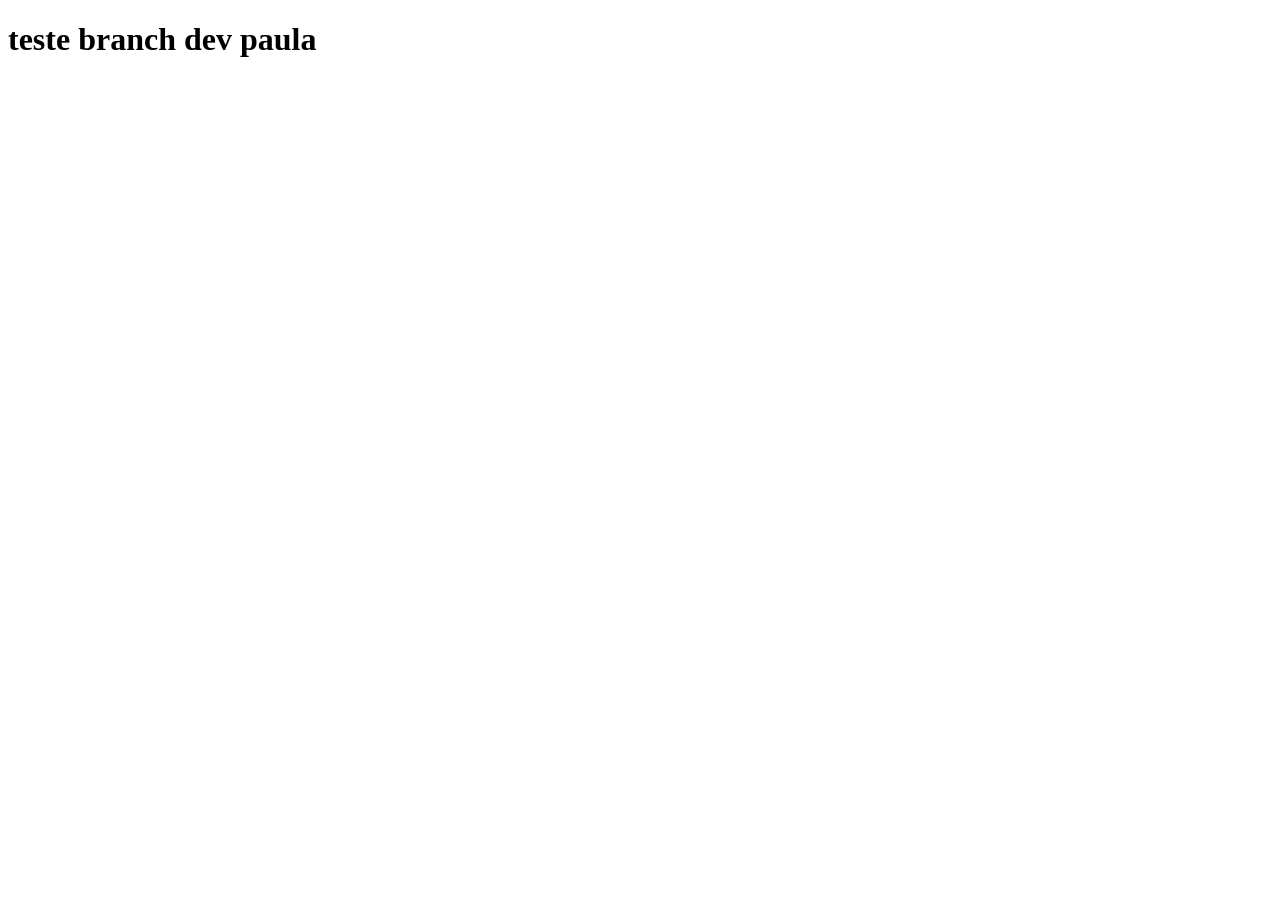
<file: projeto002/index.html>
<!DOCTYPE html>
<html lang="pt-br">
<head>
    <meta charset="UTF-8">
    <meta name="viewport" content="width=device-width, initial-scale=1.0">
    <title>Projeto 002</title>
</head>
<body>
    <h1>teste branch dev paula</h1>
</body>
</html>
</file>
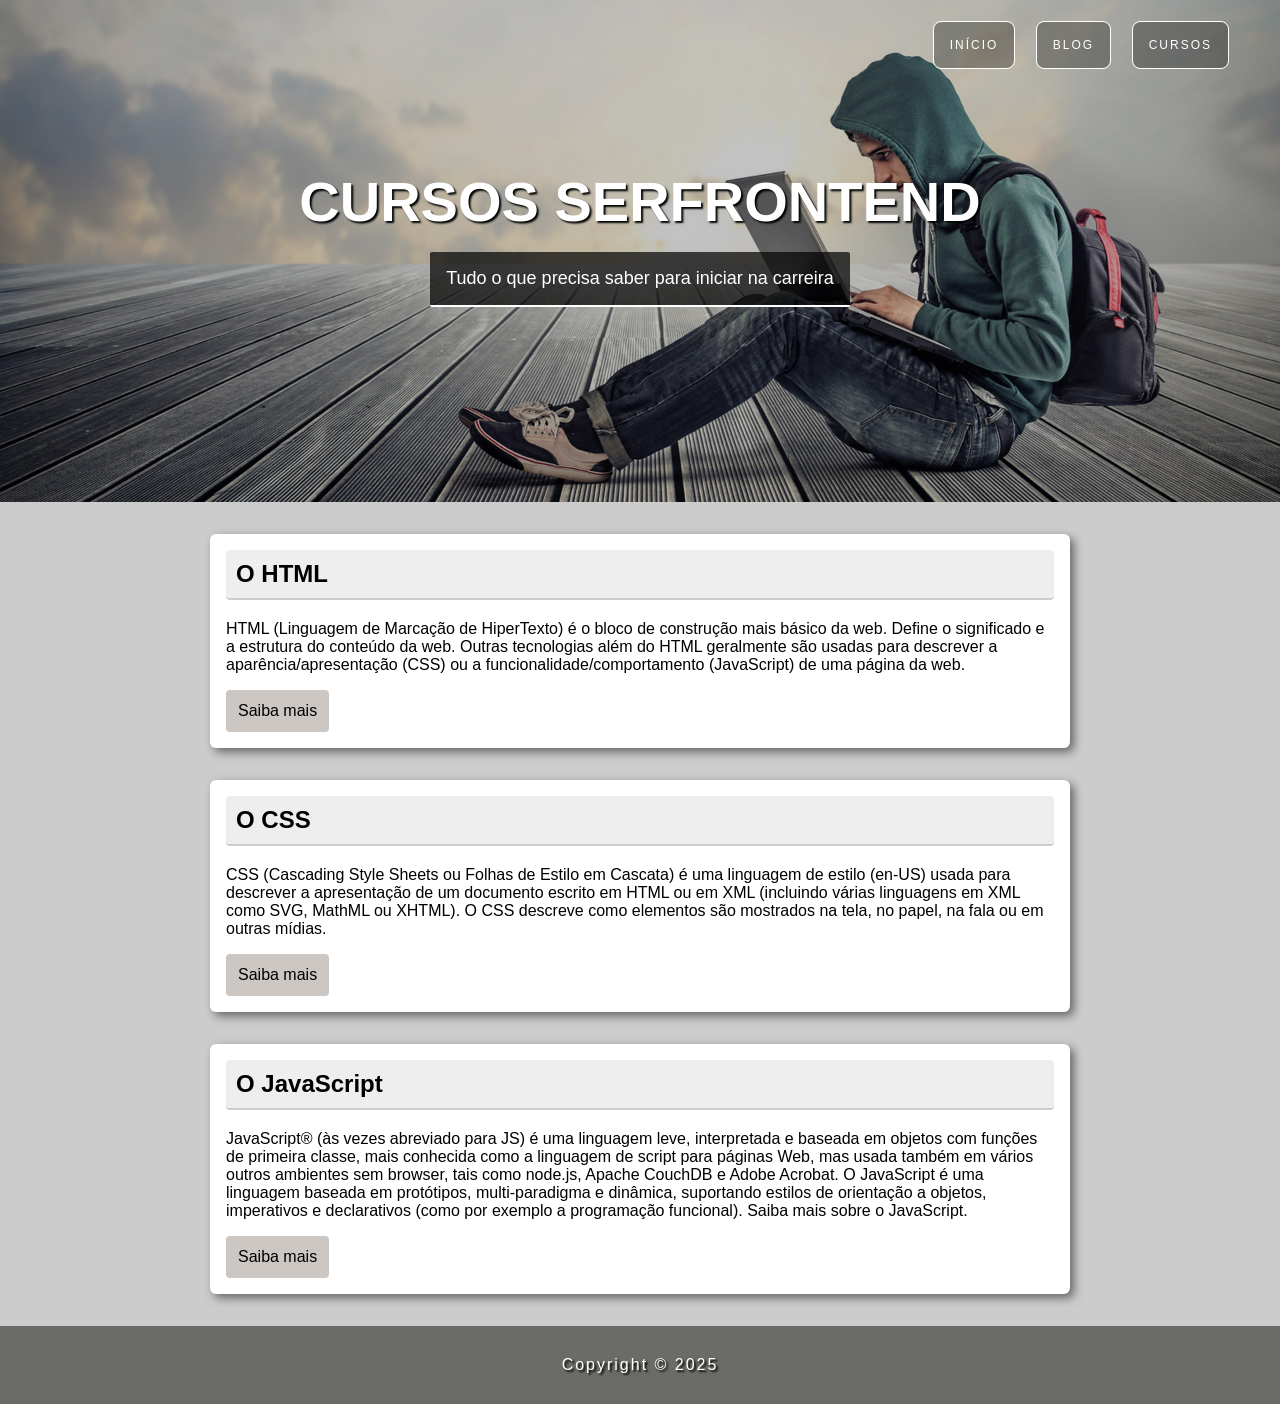
<file: projeto01/index.html>
<!DOCTYPE html>
<html lang="pt-br">
<head>
    <meta charset="UTF-8">
    <meta name="viewport" content="width=device-width, initial-scale=1.0">
    <title>Projeto 1</title>
    <link rel="shortcut icon" href="favicon.ico" type="image/x-icon">
    <link rel="stylesheet" href="styles/style.css">
</head>
<body>
    <header class="hero">
            <nav>
                <ul class="menu">
                    <li><a href="">Início</a></li>
                    <li><a href="">Blog</a></li>
                    <li><a href="">Cursos</a></li>
                </ul>
            </nav>
            <div class="hero-content">
                <h1>CURSOS SERFRONTEND</h1>
                <p>Tudo o que precisa saber para iniciar na carreira</p>

                
            </div>
    </header>

    <main>
        <section>
            <article>
                <header>
                    <h2>O HTML</h2>
                </header>
                    <p>HTML (Linguagem de Marcação de HiperTexto) é o bloco de construção mais básico da web. Define o significado e a estrutura do conteúdo da web. Outras tecnologias além do HTML geralmente são usadas para descrever a aparência/apresentação (CSS) ou a funcionalidade/comportamento (JavaScript) de uma página da web.</p>
                    <a href="#" class="btn">Saiba mais</a>
            </article>

            <article>
                <header>
                    <h2>O CSS</h2>
                </header>
                    <p>CSS (Cascading Style Sheets ou Folhas de Estilo em Cascata) é uma linguagem de estilo (en-US) usada para descrever a apresentação de um documento escrito em HTML ou em XML (incluindo várias linguagens em XML como SVG, MathML ou XHTML). O CSS descreve como elementos são mostrados na tela, no papel, na fala ou em outras mídias.</p>
                    <a href="#" class="btn">Saiba mais</a>
            </article>

            <article>
                <header>
                    <h2>O JavaScript</h2>
                </header>
                    <p>JavaScript® (às vezes abreviado para JS) é uma linguagem leve, interpretada e baseada em objetos com funções de primeira classe, mais conhecida como a linguagem de script para páginas Web, mas usada também em vários outros ambientes sem browser, tais como node.js, Apache CouchDB e Adobe Acrobat. O JavaScript é uma linguagem baseada em protótipos, multi-paradigma e dinâmica, suportando estilos de orientação a objetos, imperativos e declarativos (como por exemplo a programação funcional). Saiba mais sobre o JavaScript.</p>
                    <a href="#" class="btn">Saiba mais</a>
            </article>
        </section>
</main>

    <footer class="copyright">
        Copyright &copy 2025
    </footer>
</body>
</html>
</file>
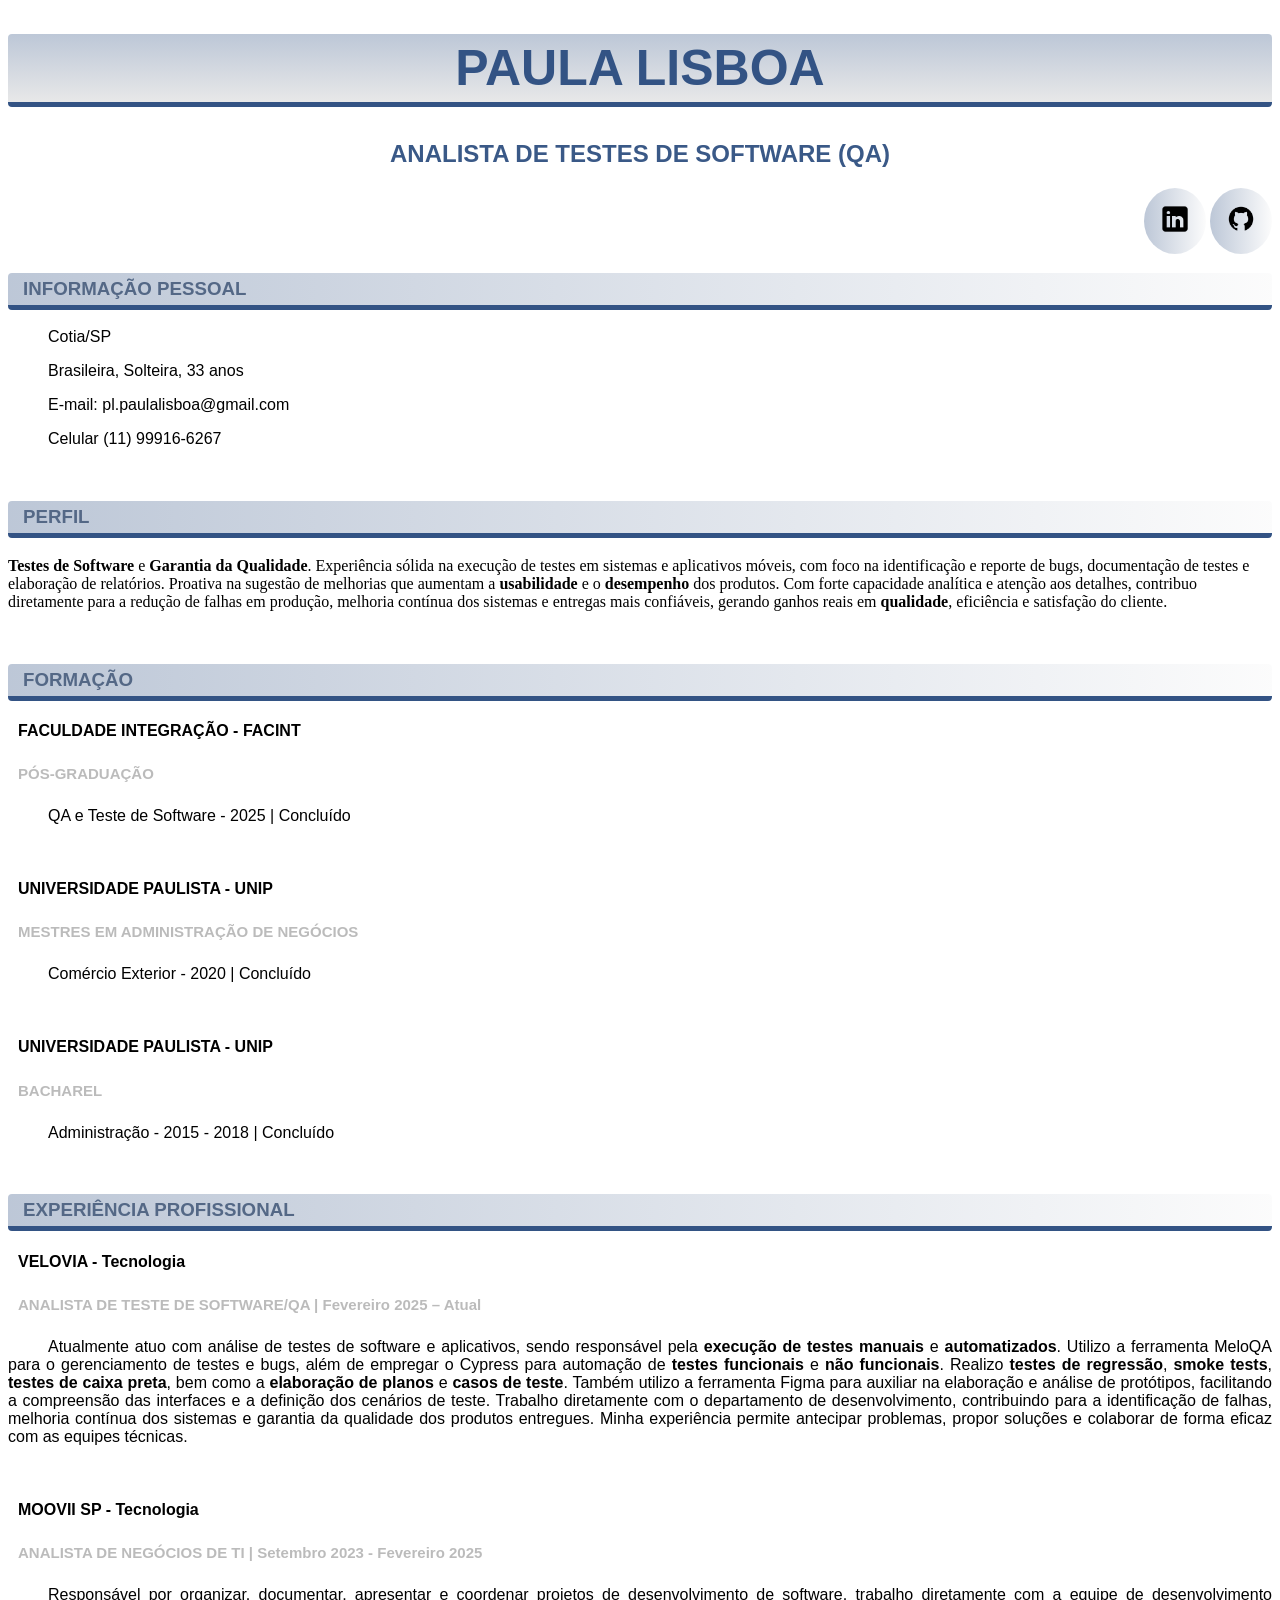
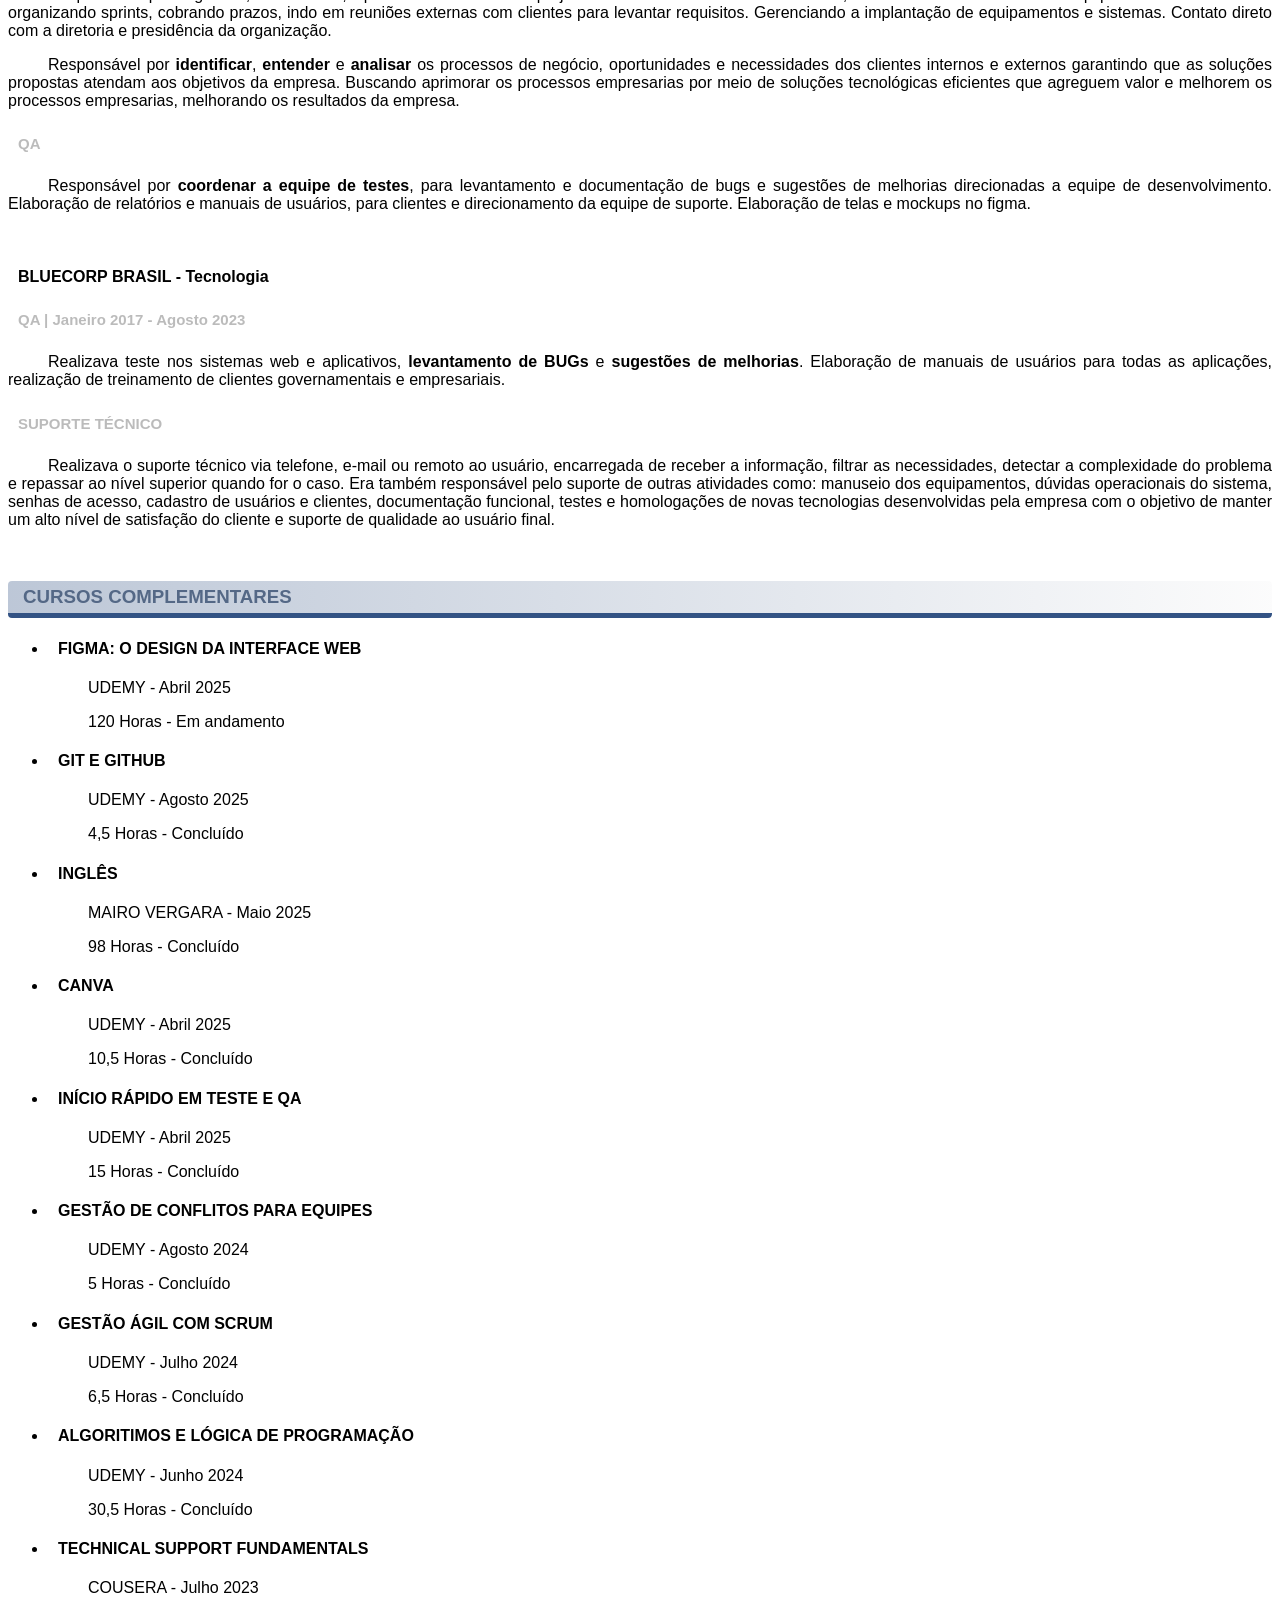
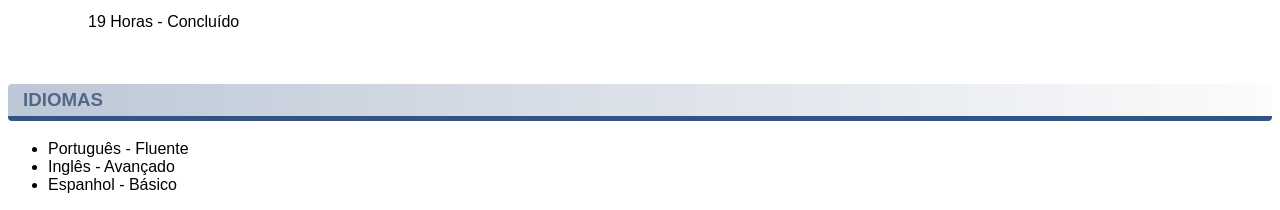
<file: desafio-curriculo/curriculo.html>
<!DOCTYPE html>
<html lang="pt-br">
<head>
    <meta charset="UTF-8">
    <meta name="viewport" content="width=device-width, initial-scale=1.0">
    <title>Currrículo Paula Lisboa</title>
    <link rel="shortcut icon" href="favicon.ico" type="image/x-icon">
    <link rel="stylesheet" href="style.css">
</head>
<body>
    <header>
        <h1>Paula Lisboa</h1>
        <h2>Analista de Testes de Software (QA)</h2>
        <nav>
        <ul class="menu">
            <li><a href="https://www.linkedin.com/in/plpaulalisboa/" target="_blank"><img src="icons8-linkedin-50.png" alt="Imagem LinkedIn" width="30"></a></li>
            <li><a href="https://github.com/plpaulalisboa" target="_blank"><img src="icons8-github-50.png" alt="Imagem GitHub" width="30"></a></li>
        </ul>
        </nav>
    </header>
    <main>
    <section>
    <h3>Informação Pessoal</h3>
    <p>Cotia/SP</p>
    <p>Brasileira, Solteira, 33 anos</p>
    <p>E-mail: pl.paulalisboa@gmail.com</p>
    <p>Celular (11) 99916-6267</p>
    </section>
        <br>
    <section>
        <h3>Perfil</h3>
        <b>Testes de Software</b> e <b>Garantia da Qualidade</b>. Experiência sólida na execução de testes em sistemas e aplicativos móveis, com foco na identificação e reporte de bugs, documentação de testes e elaboração de relatórios. Proativa na sugestão de melhorias que aumentam a <b>usabilidade</b> e o <b>desempenho</b> dos produtos. Com forte capacidade analítica e atenção aos detalhes, contribuo diretamente para a redução de falhas em produção, melhoria contínua dos sistemas e entregas mais confiáveis, gerando ganhos reais em <b>qualidade</b>, eficiência e satisfação do cliente.</p>
    </section>
        <br>
    <section>
        <h3>Formação</h3>
        <h4>FACULDADE INTEGRAÇÃO - FACINT</h4>
        <h5>PÓS-GRADUAÇÃO</h5>
        <p>QA e Teste de Software - 2025 | Concluído</p>
        <br>
        <h4>UNIVERSIDADE PAULISTA - UNIP</h4>
        <h5>MESTRES EM ADMINISTRAÇÃO DE NEGÓCIOS</h5>
        <p>Comércio Exterior - 2020 | Concluído</p>
        <br>
        <h4>UNIVERSIDADE PAULISTA - UNIP<h4>
        <h5>BACHAREL</h5>
        <p>Administração - 2015 - 2018 | Concluído</p>
        <br>
    </section>
    <section>
        <h3>Experiência Profissional</h3>
        <h4>VELOVIA - Tecnologia</h4>
        <h5>ANALISTA DE TESTE DE SOFTWARE/QA | Fevereiro 2025 – Atual</h5>
        <p>Atualmente atuo com análise de testes de software e aplicativos, sendo responsável pela <b>execução de testes manuais</b> e <b>automatizados</b>. Utilizo a ferramenta MeloQA para o gerenciamento de testes e bugs, além de empregar o Cypress para automação de <b>testes funcionais</b> e <b>não funcionais</b>. Realizo <b>testes de regressão</b>, <b>smoke tests</b>, <b>testes de caixa preta</b>, bem como a <b>elaboração de planos</b> e <b>casos de teste</b>. Também utilizo a ferramenta Figma para auxiliar na elaboração e análise de protótipos, facilitando a compreensão das interfaces e a definição dos cenários de teste. Trabalho diretamente com o departamento de desenvolvimento, contribuindo para a identificação de falhas, melhoria contínua dos sistemas e garantia da qualidade dos produtos entregues. Minha experiência permite antecipar problemas, propor soluções e colaborar de forma eficaz com as equipes técnicas.</p>
        <br>
        <h4>MOOVII SP - Tecnologia</h4>
        <h5>ANALISTA DE NEGÓCIOS DE TI | Setembro 2023 - Fevereiro 2025</h5>
        <p>Responsável por organizar, documentar, apresentar e coordenar projetos de desenvolvimento de software, trabalho diretamente com a equipe de desenvolvimento organizando sprints, cobrando prazos, indo em reuniões externas com clientes para levantar requisitos. Gerenciando a implantação de equipamentos e sistemas. Contato direto com a diretoria e presidência da organização.</p>
        <p>Responsável por <b>identificar</b>, <b>entender</b> e <b>analisar</b> os processos de negócio, oportunidades e necessidades dos clientes internos e externos garantindo que as soluções propostas atendam aos objetivos da empresa. Buscando aprimorar os processos empresarias por meio de soluções tecnológicas eficientes que agreguem valor e melhorem os processos empresarias, melhorando os resultados da empresa.</p>
        <h5>QA</h5>
        <p>Responsável por <b>coordenar a equipe de testes</b>, para levantamento e documentação de bugs e sugestões de melhorias direcionadas a equipe de desenvolvimento. Elaboração de relatórios e manuais de usuários, para clientes e direcionamento da equipe de suporte. Elaboração de telas e mockups no figma.</p>
        <br>
        <h4>BLUECORP BRASIL - Tecnologia</h4>
        <h5>QA | Janeiro 2017 - Agosto 2023</h5>
        <p>Realizava teste nos sistemas web e aplicativos, <b>levantamento de BUGs</b> e <b>sugestões de melhorias</b>. Elaboração de manuais de usuários para todas as aplicações, realização de treinamento de clientes governamentais e empresariais.</p>
        <h5>SUPORTE TÉCNICO</h5>
        <p>Realizava o suporte técnico via telefone, e-mail ou remoto ao usuário, encarregada de receber a informação, filtrar as necessidades, detectar a complexidade do problema e repassar ao nível superior quando for o caso. Era também responsável pelo suporte de outras atividades como: manuseio dos equipamentos, dúvidas operacionais do sistema, senhas de acesso, cadastro de usuários e clientes, documentação funcional, testes e homologações de novas tecnologias desenvolvidas pela empresa com o objetivo de manter um alto nível de satisfação do cliente e suporte de qualidade ao usuário final.</p>
        <br>
    </section>
    <section>
        <h3>Cursos Complementares</h3>
        <ul>
            <li><h4>FIGMA: O DESIGN DA INTERFACE WEB</h4>
            <p>UDEMY - Abril 2025</p>
            <p>120 Horas - Em andamento</p></li>
    

            <li><h4>GIT E GITHUB</h4>
            <p>UDEMY - Agosto 2025</p>
            <p>4,5 Horas - Concluído</p></li>

            <li><h4>INGLÊS</h4>
            <p>MAIRO VERGARA - Maio 2025</p>
            <p>98 Horas - Concluído</p></li>

            <li><h4>CANVA</h4>
            <p>UDEMY - Abril 2025</p>
            <p>10,5 Horas - Concluído</p></li>

            <li><h4>INÍCIO RÁPIDO EM TESTE E QA</h4>
            <p>UDEMY - Abril 2025</p>
            <p>15 Horas - Concluído</p></li>

            <li><h4>GESTÃO DE CONFLITOS PARA EQUIPES</h4>
            <p>UDEMY - Agosto 2024</p>
            <p>5 Horas - Concluído</p></li>

            <li><h4>GESTÃO ÁGIL COM SCRUM</h4>
            <p>UDEMY - Julho 2024</p>
            <p>6,5 Horas - Concluído</p></li>

            <li><h4>ALGORITIMOS E LÓGICA DE PROGRAMAÇÃO</h4>
            <p>UDEMY - Junho 2024</p>
            <p>30,5 Horas - Concluído</p></li>

            <li><h4>TECHNICAL SUPPORT FUNDAMENTALS</h4>
            <p>COUSERA - Julho 2023</p>
            <p>19 Horas - Concluído</p></li>
        </ul>
        <br>
    </section>
    <section>
        <h3>Idiomas</h3>
        <ul>
            <li>Português - Fluente</li>
            <li>Inglês - Avançado</li>
            <li>Espanhol - Básico</li>
        </ul>
    </section>
    </main>
</body>
</html>
</file>
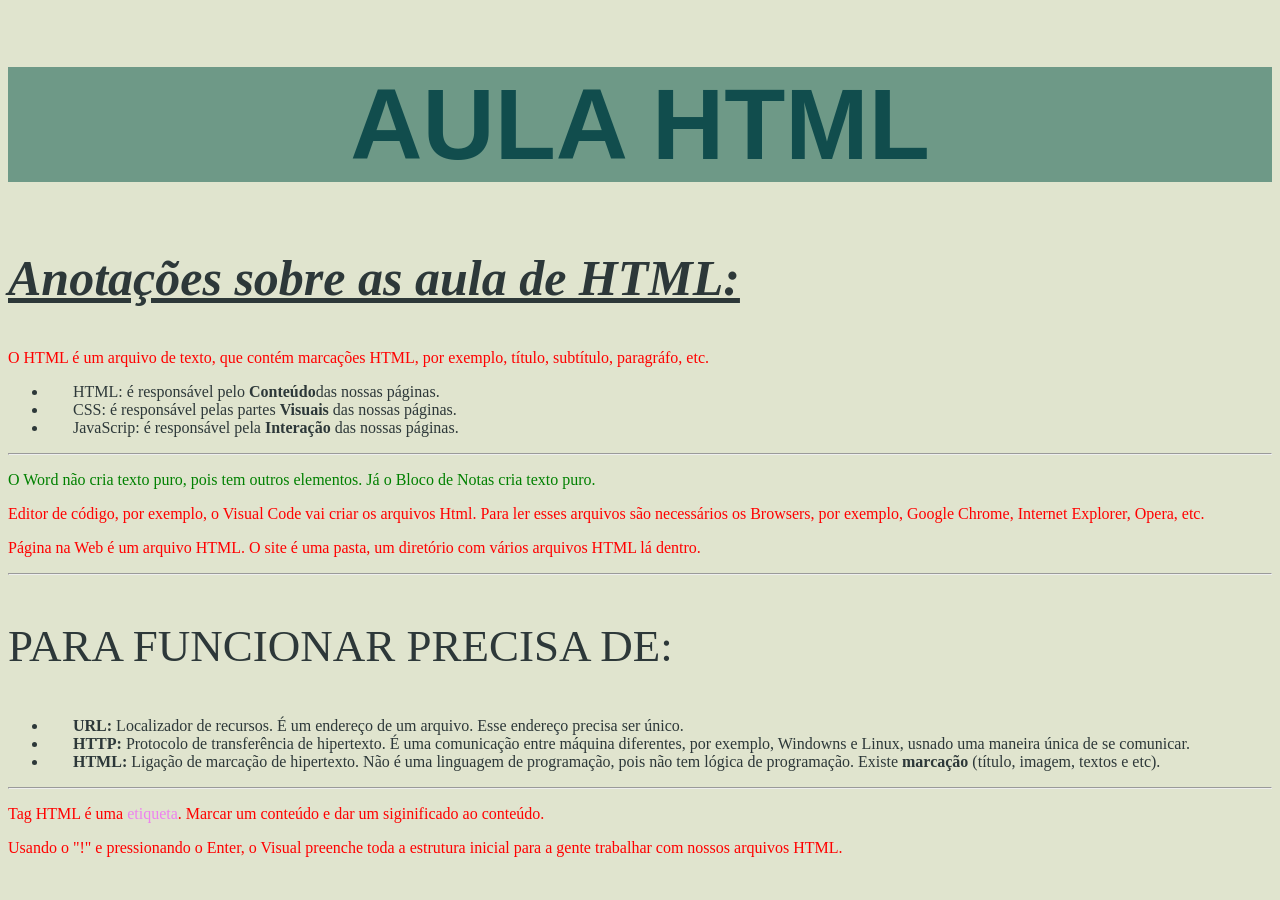
<file: introducao/aulaHTML.html>
<!DOCTYPE html>
<html lang="pt-br">
<head>
    <meta charset="UTF-8">
    <meta name="viewport" content="width=device-width, initial-scale=1.0">
    <title>Aula HTML</title>
        <meta name="description" content="anotações sobre as aulas de HTML">
        <meta name="author" content="Paula">
        <meta name="keywords" content="html, css, java script">

        <link rel="stylesheet" href="styleCSS.css">

        <style>
            p {
                color: red;
            }

            a {
                color: violet
            }
        </style>
</head>

<body>
    <h1>Aula HTML</h1>
    <h2>Anotações sobre as aula de HTML:</h2>
    <p>O HTML é um arquivo de texto, que contém marcações HTML, por exemplo, título, subtítulo, paragráfo, etc.</p>

    <ul>
        <li>HTML: é responsável pelo <strong>Conteúdo</strong>das nossas páginas.</li>
        <li>CSS: é responsável pelas partes <strong>Visuais</strong> das nossas páginas.</li>
        <li>JavaScrip: é responsável pela <strong>Interação</strong> das nossas páginas.</li>
    </ul>
    <hr>

    <p style="color: green;">O Word não cria texto puro, pois tem outros elementos. Já o Bloco de Notas cria texto puro.</p>

    <p>Editor de código, por exemplo, o Visual Code vai criar os arquivos Html. Para ler esses arquivos são necessários os Browsers, por exemplo, Google Chrome, Internet Explorer, Opera, etc.</p>

    <p>Página na Web é um arquivo HTML. O site é uma pasta, um diretório com vários arquivos HTML lá dentro.</p>

    <hr>

    <h3>Para funcionar precisa de:</h3>

    <ul>
        <li><strong>URL:</strong> Localizador de recursos. É um endereço de um arquivo. Esse endereço precisa ser único.</li>
        <li><strong>HTTP:</strong> Protocolo de transferência de hipertexto. É uma comunicação entre máquina diferentes, por exemplo, Windowns e Linux, usnado uma maneira única de se comunicar.</li>
        <li><strong>HTML:</strong> Ligação de marcação de hipertexto. Não é uma linguagem de programação, pois não tem lógica de programação. Existe <b>marcação</b> (título, imagem, textos e etc).</li>
    
    </ul>

    <hr>
    <p>Tag HTML é uma <a href="#">etiqueta</a>. Marcar um conteúdo e dar um siginificado ao conteúdo.</p>
    <p> Usando o "!" e pressionando o Enter, o Visual preenche toda a estrutura inicial para a gente trabalhar com nossos arquivos HTML.</p>

</body>
</html>
</file>
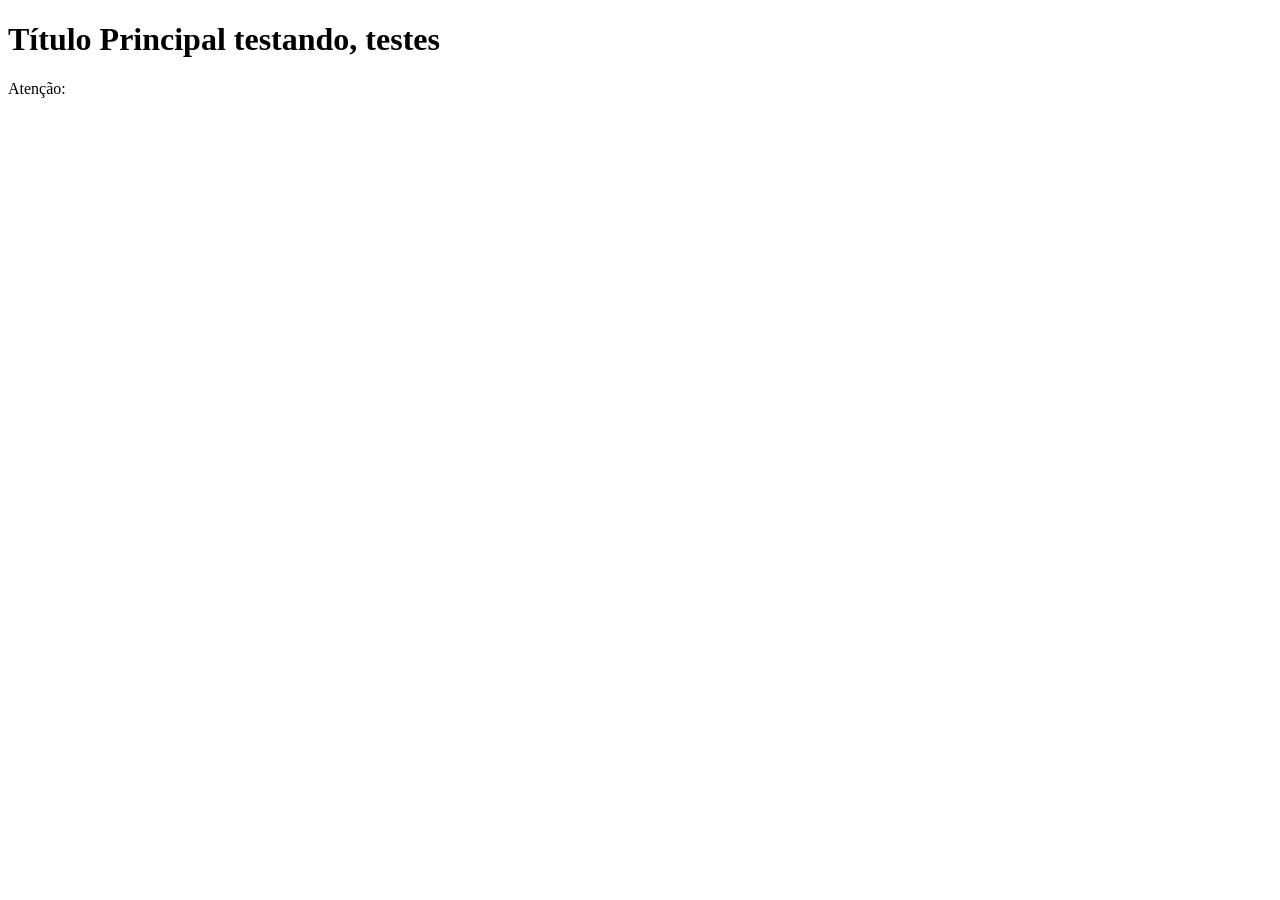
<file: introducao/estruturaBase.html>
<!doctype html>
<html lang="pt-br">
    <head>
        <title>Estrutura Base HTML</title>
        <meta charset="utf-8">
        <meta name="description" content="descrição legal da minha página">
        <meta name="author" content="Paula">
        <meta name="keywords" content="html, css, java script">
    </head>

    <body>
        <!-- Todo conteúdo visível pelo usuário -->
         <h1>Título Principal testando, testes</h1>
         <p>Atenção:</p>
    </body>
</html>
</file>
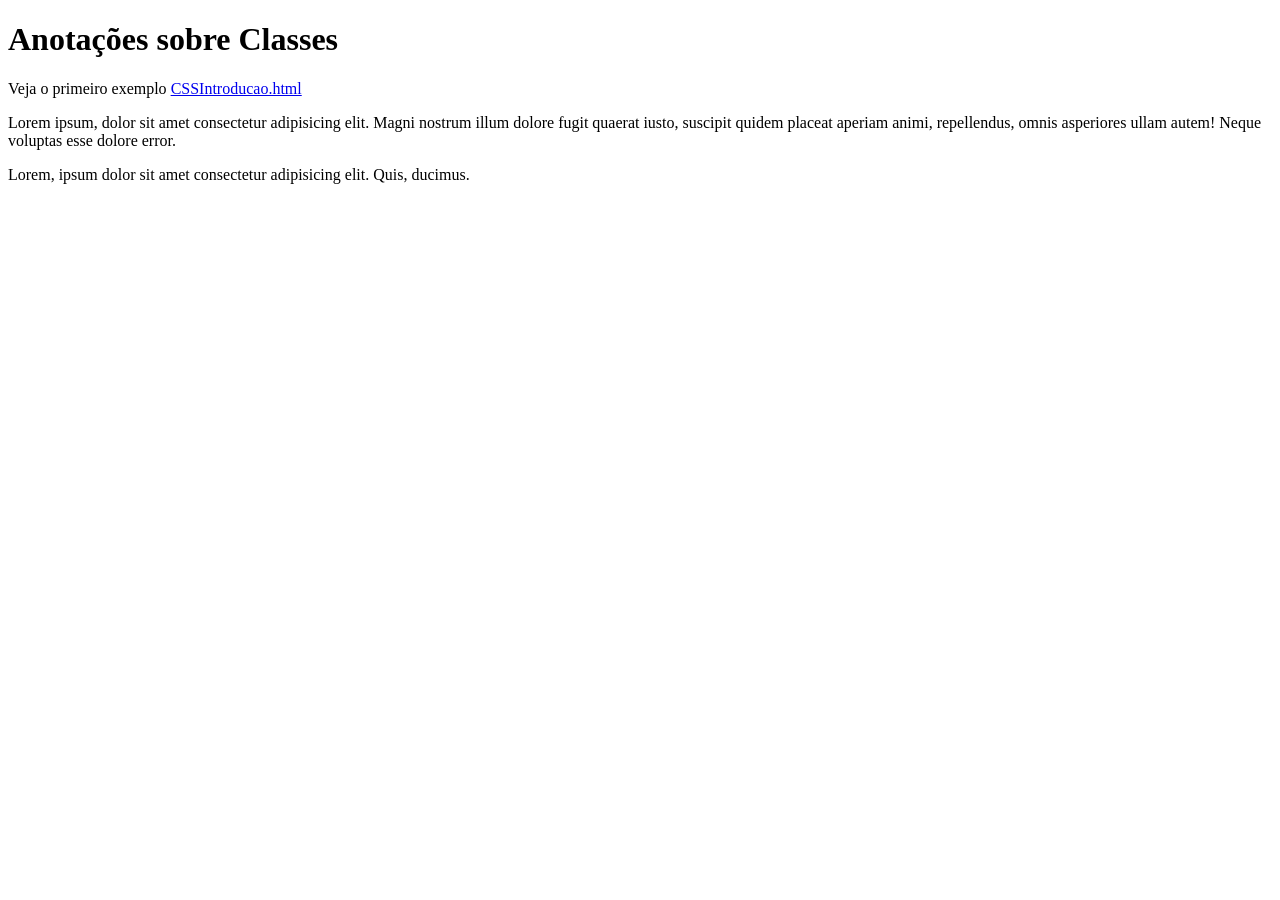
<file: introducao/introducaoClasses.html>
<!DOCTYPE html>
<html lang="pt-br">
<head>
    <meta charset="UTF-8">
    <meta name="viewport" content="width=device-width, initial-scale=1.0">
    <title>CSS Introdução</title>
        <meta name="description" content="Anotações sobre as aulas de Classes">
        <meta name="author" content="Paula">
        <meta name="keywords" content="html, css, java script">
</head>
<body>
    <h1>Anotações sobre Classes</h1>
<p>Veja o primeiro exemplo <a href="cssIntroducao.html"> CSSIntroducao.html</a></p>

<p>Lorem ipsum, dolor sit amet consectetur adipisicing elit. Magni nostrum illum dolore fugit quaerat iusto, suscipit quidem placeat aperiam animi, repellendus, omnis asperiores ullam autem! Neque voluptas esse dolore error.</p>
<p>Lorem, ipsum dolor sit amet consectetur adipisicing elit. Quis, ducimus.</p>

</body>
</html>
</file>
<file: projeto01/styles/style.css>
@charset "UTF-8";

body {
    margin: 0;
    font-family: Arial, Helvetica, sans-serif;
    background-color: #cccccc;
}

.hero {
    background-image: url(../imagens/bg-3.jpg);
    height: 500px;
    background-size: cover;
    background-position: right center;
    padding: 1px;
}

.hero-content {
    margin: 100px auto 0 auto;
    width: 80%;
    text-align: center;
    color: white;
}

.hero-content h1 {
    font-size: 56px;
    text-shadow: 2px 2px 2px black;
    text-transform: uppercase; 
    margin-bottom: 0;
}

.hero-content p {
    background-color: rgba(0, 0, 0, .7);
    font-size: 18px;
    display: inline-block;
    padding: 16px;
    border-bottom: 2px solid;
    border-radius: 2px;
}

.hero nav ul {
    margin: 20px 50px 0 0;
    text-align: right;
}

.hero nav li {
    display: inline-block;
    list-style-type: none;
    border: 1px solid white;
    margin-left: 16px;
    border-radius: 8px;
}

.hero nav a {
    background-color: rgba(0, 0, 0, .3);
    padding: 16px;
    display: block;
    color: white;
    text-decoration: none;
    text-transform: uppercase;
    font-size: 12px;
    letter-spacing: 2px;
    border-radius: 8px;
}

.hero nav a:hover{
    background-color: rgba(0, 0, 0, .5);
    
}

main {
    width: 90%;
    margin: auto;
    max-width: 860px;
}

section {
    padding-top: 32px;
}

article {
    background-color: white;
    padding: 16px; 
    margin-bottom: 32px;
    border-radius: 6px; /* arredondamento */
    box-shadow: 4px 4px 10px rgba(0,0,0,0.5); /* sombra */
}

article h2 {
    border-bottom: 2px solid #cccccc;
    background-color: #eeeeee;
    padding: 10px;
    margin-top: 0;
    border-radius: 4px;
}

.btn {
    background-color: #cdc7c3;
    display: inline-block;
    padding: 12px;
    border-radius: 4px;
    text-decoration: none;
    color: black;
}

.btn:hover {
    background-color: rgba(0, 0, 0, .5); /* igual ao menu */
    color: white; /* melhora contraste */
}

.copyright {
    color: white;
    background-color: #6b6c68;
    text-align: center;
    padding: 30px;
    text-shadow: 2px 2px 2px black;
    letter-spacing: 2px;
}
</file>
<file: desafio-curriculo/style.css>
@charset "UTF-8";


h1 {
    color: #335384;
    font-family:Arial, Helvetica, sans-serif;
    text-align: center;
    text-transform: uppercase;
    background-image:linear-gradient(to bottom, #33538453,#898b8d32 );
    padding: 5px;
    border-radius: 4px;
    font-size: 50px;
    border-bottom: 5px solid #335384;
}

h2 {
    color: #3a5987;
    font-family:Arial, Helvetica, sans-serif;
    text-align: center;
    text-transform: uppercase;
}

h3 {
    color: #546886;
    font-family:Arial, Helvetica, sans-serif;
    text-align: justify;
    text-transform: uppercase;
    background-image:linear-gradient(to right,#33538453, #d9d9db16);
    padding: 5px;
    border-radius: 4px;
    text-indent: 10px;
    border-bottom: 5px solid #335384;
}

h4 {
    font-family:Arial, Helvetica, sans-serif;
    text-align: justify;
    text-indent: 10px;
}

h5 {
    font-family:Arial, Helvetica, sans-serif;
    text-align: justify;
    color: rgba(0, 0, 0, 0.266);
    text-indent: 10px;
    font-size: 15px;
}

p {
    font-family:Arial, Helvetica, sans-serif;
    text-align: justify;
    text-indent: 40px;
}

ul {
    font-family:Arial, Helvetica, sans-serif;
}

.menu {
    text-align: right;
}

.menu li {
    list-style: none;
    background-image:linear-gradient(to right,#33538453, #d9d9db16);
    display: inline-block;
    padding: 0;
    border-radius: 50%;
}

.menu a {
    padding: 16px;
    display: inline-block;
}

.menu a:hover {
    background-color: #335384;
    color: white;
    text-decoration: none;
    border-radius: 8px;
}

a {
    text-decoration: none;
}

.menu a:hover img {
    filter: brightness(0) invert(1);
}
</file>
<file: introducao/styleCSS.css>
h1{
    color: #114d4d;
    font-family: Arial, Helvetica, sans-serif;
    font-size: 100px;
    text-transform: uppercase;
    text-align: center;
    background-color: #6e9987;
}

h2{
    color: #2d3839;
    font-style: italic;
    font-size: 50px;
    text-decoration: underline;

}

h3{
    color: #2d3839;
    font-size: larger;
    font-size: 45px;
    text-transform: uppercase;
    font-weight: normal;
}
/*Estilo paragrafo!! (comentário no css é assim)*/
p {
    text-align: justify;
    color: #27191c;
}

li {
    color: #2d3839;
    text-indent: 25px;
}

a {
    text-decoration: none;
}

body {
    background-color: #e0e4ce;
}
</file>
